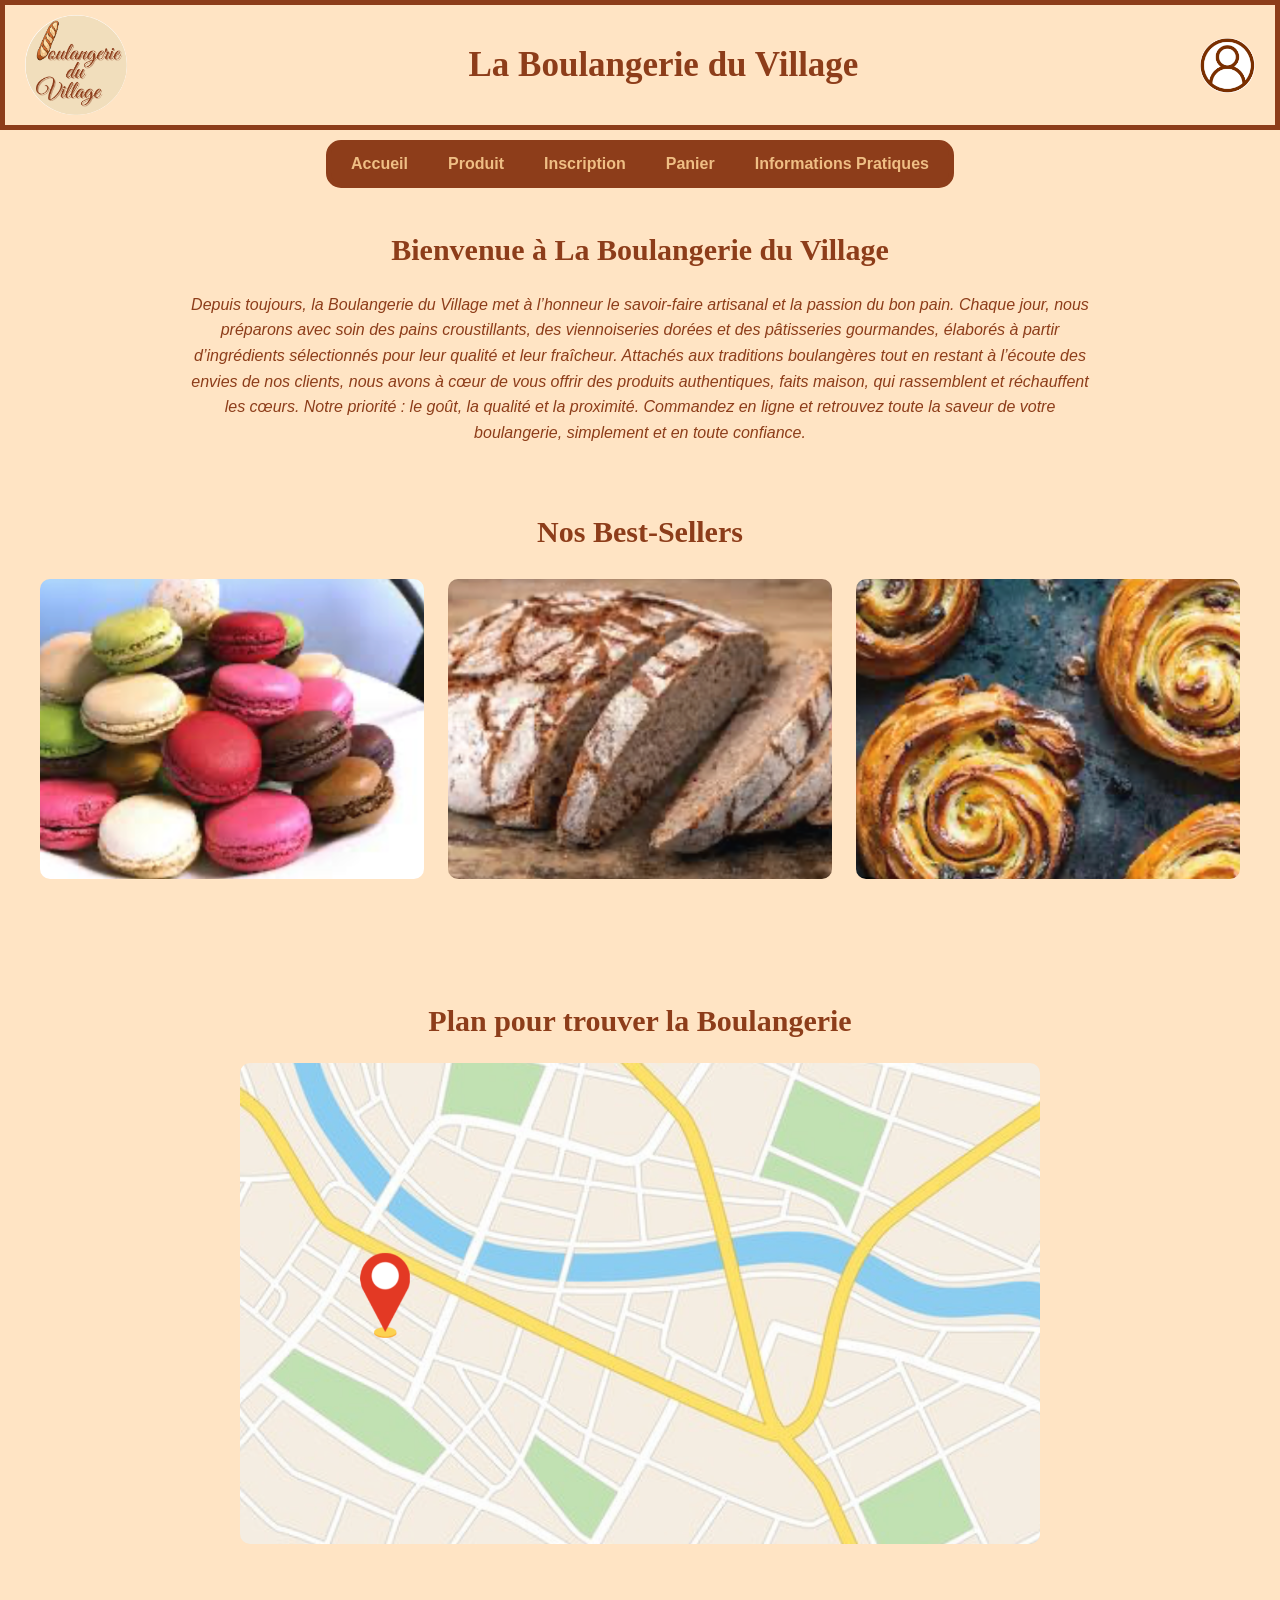
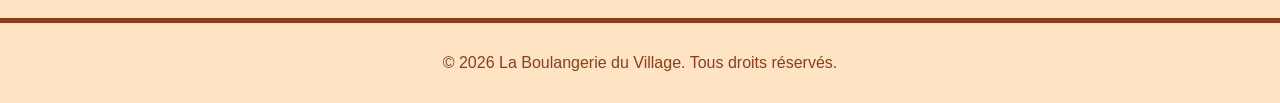
<file: index.html>
<!DOCTYPE html>
<html lang="fr">

<head>
    <title>La Boulangerie du Village</title>
    <meta charset="UTF-8" />
    <meta name="description" content="Site officiel de la Boulangerie du Village : commandez vos pains, viennoiseries et pâtisseries en ligne.">
    <link rel="stylesheet" href="style.css" />
</head>

<body>
    <header>
        <div class="barre-haut">
            <a href="index.html">
                <img src="logo_boulangerie.png" alt="Logo" class="logo">
            </a>
            <h1 class="titre">La Boulangerie du Village</h1>
            <a href="inscription.html">
                <img src="logo-inscription.png" alt="Inscription/Connexion" class="inscription">
            </a>
        </div>

        <nav class="barre-nav">
            <ul>
                <li><a href="index.html">Accueil</a></li>
                <li><a href="page-produit.html">Produit</a></li>
                <li><a href="inscription.html">Inscription</a></li>
                <li><a href="panier.php">Panier</a></li>
                <li><a href="informations-pratiques.html">Informations Pratiques</a></li>
            </ul>
        </nav>
    </header>

    <main>
        <section class="accueil">
            <h2>Bienvenue à La Boulangerie du Village</h2>
            <p class="accroche">
                Depuis toujours, la Boulangerie du Village met à l’honneur le savoir-faire artisanal et la passion du
                bon pain.
                Chaque jour, nous préparons avec soin des pains croustillants, des viennoiseries dorées et des
                pâtisseries gourmandes,
                élaborés à partir d’ingrédients sélectionnés pour leur qualité et leur fraîcheur.
                Attachés aux traditions boulangères tout en restant à l’écoute des envies de nos clients,
                nous avons à cœur de vous offrir des produits authentiques, faits maison, qui rassemblent et réchauffent
                les cœurs.
                Notre priorité : le goût, la qualité et la proximité.
                Commandez en ligne et retrouvez toute la saveur de votre boulangerie, simplement et en toute confiance.
            </p>
        </section>

        <section class="best-sellers">
            <h2>Nos Best-Sellers</h2>
            <div class="best-sellers-images">
                <img src="macaron.png" alt="Macaron">
                <img src="seigle.png" alt="Pain au seigle">
                <img src="pain_raisin.png" alt="Pain au raisin">
            </div>
        </section>

        <section class="plan-acces">
            <h2>Plan pour trouver la Boulangerie</h2>
            <img src="plan.png" alt="Plan pour trouver la Boulangerie">
        </section>
    </main>

    <footer>
        <p>&copy; 2026 La Boulangerie du Village. Tous droits réservés.</p>
    </footer>
</body>

</html>
</file>
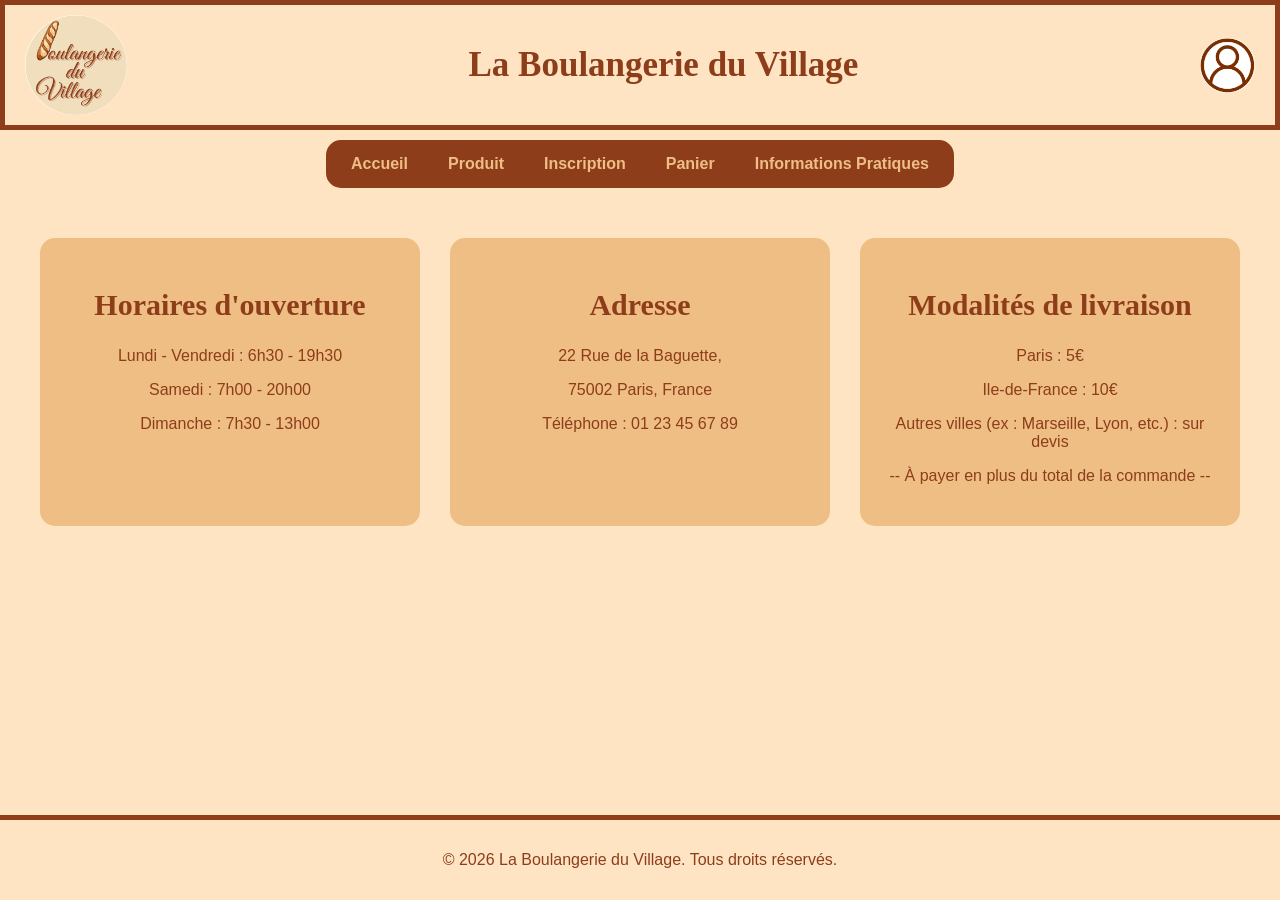
<file: informations-pratiques.html>
<!DOCTYPE html>
<html lang="fr">

<head>
    <title>Informations Pratiques - La Boulangerie du Village</title>
    <meta charset="UTF-8">
    <link rel="stylesheet" href="style.css">
</head>

<body>
    <header>
        <div class="barre-haut">
            <a href="index.html">
                <img src="logo_boulangerie.png" alt="Logo" class="logo">
            </a>
            <h1 class="titre">La Boulangerie du Village</h1>
            <a href="inscription.html">
                <img src="logo-inscription.png" alt="Inscription/Connexion" class="inscription">
            </a>
        </div>

        <nav class="barre-nav">
            <ul>
                <li><a href="index.html">Accueil</a></li>
                <li><a href="page-produit.html">Produit</a></li>
                <li><a href="inscription.html">Inscription</a></li>
                <li><a href="panier.php">Panier</a></li>
                <li><a href="informations-pratiques.html">Informations Pratiques</a></li>
            </ul>
        </nav>
    </header>

    <main>
        <section class="info-container">
            <div class="informations">
                <h2>Horaires d'ouverture</h2>
                <p>Lundi - Vendredi : 6h30 - 19h30</p>
                <p>Samedi : 7h00 - 20h00</p>
                <p>Dimanche : 7h30 - 13h00</p>
            </div>

            <div class="informations">
                <h2>Adresse</h2>
                <p>22 Rue de la Baguette,</p>
                <p>75002 Paris, France</p>
                <p>Téléphone : 01 23 45 67 89</p>
            </div>

            <div class="informations">
                <h2>Modalités de livraison</h2>
                <p>Paris : 5€</p>
                <p>Ile-de-France : 10€</p>
                <p>Autres villes (ex : Marseille, Lyon, etc.) : sur devis</p>
                <p>-- À payer en plus du total de la commande --</p>
            </div>
        </section>
    </main>

    <footer>
        <p>&copy; 2026 La Boulangerie du Village. Tous droits réservés.</p>
    </footer>
</body>

</html>
</file>
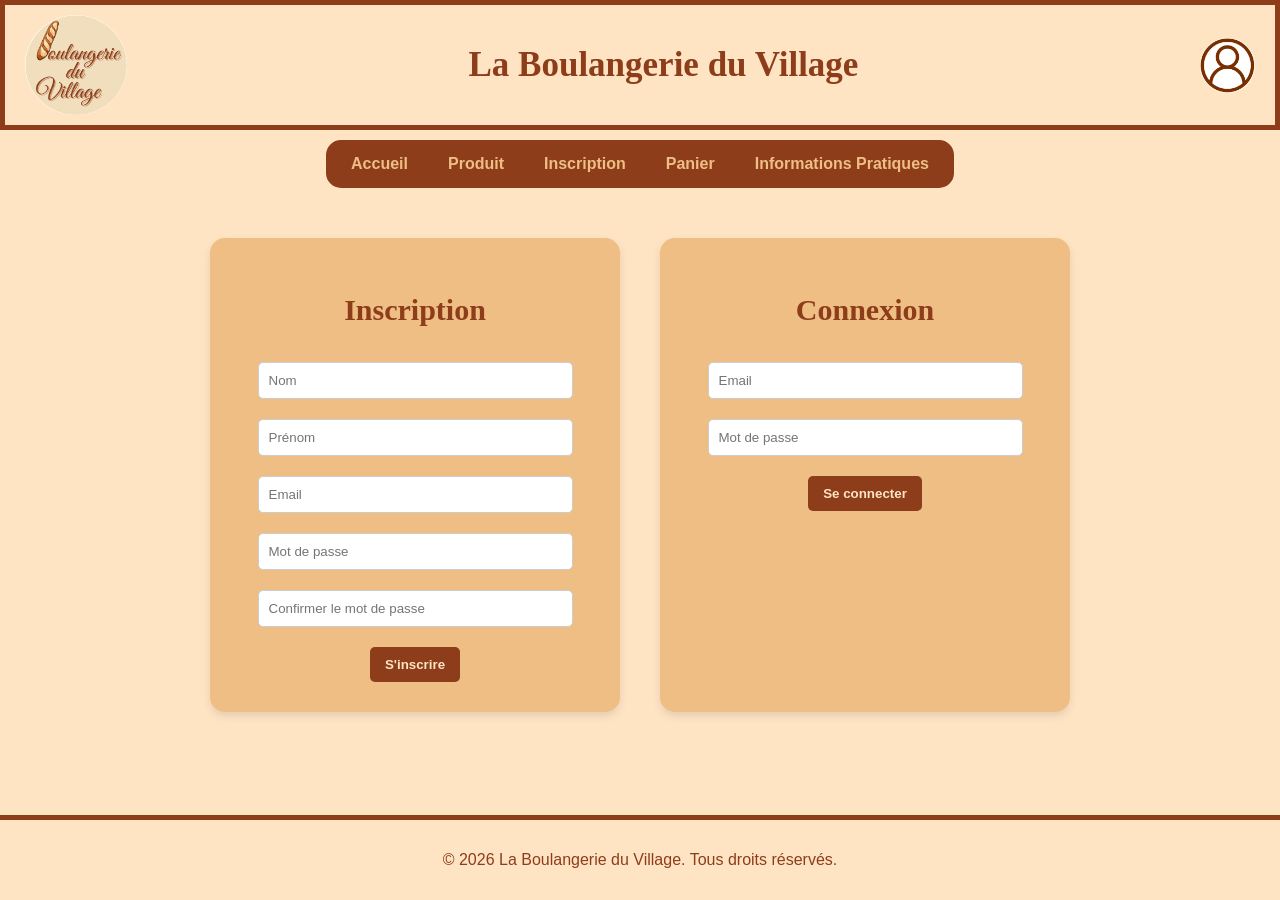
<file: inscription.html>
<!DOCTYPE html>
<html lang="fr">

<head>
    <title>Inscription / Connexion - La Boulangerie du Village</title>
    <meta charset="UTF-8">
    <link rel="stylesheet" href="style.css">
</head>

<body>
    <header>
        <div class="barre-haut">
            <a href="index.html">
                <img src="logo_boulangerie.png" alt="Logo" class="logo">
            </a>
            <h1 class="titre">La Boulangerie du Village</h1>
            <a href="inscription.html">
                <img src="logo-inscription.png" alt="Inscription/Connexion" class="inscription">
            </a>
        </div>

        <nav class="barre-nav">
            <ul>
                <li><a href="index.html">Accueil</a></li>
                <li><a href="page-produit.html">Produit</a></li>
                <li><a href="inscription.html">Inscription</a></li>
                <li><a href="panier.php">Panier</a></li>
                <li><a href="informations-pratiques.html">Informations Pratiques</a></li>
            </ul>
        </nav>
    </header>

    <main>
        <section class="auth-container">
            <div class="authentification">
                <h2>Inscription</h2>
                <form action="inscription.php" method="post">
                    <input type="text" name="nom" placeholder="Nom" required>
                    <input type="text" name="prenom" placeholder="Prénom" required>
                    <input type="email" name="email" placeholder="Email" required>
                    <input type="password" name="mot_de_passe" placeholder="Mot de passe" required>
                    <input type="password" name="confirmation_mdp" placeholder="Confirmer le mot de passe" required>
                    <button type="submit">S'inscrire</button>
                </form>
            </div>

            <div class="authentification">
                <h2>Connexion</h2>
                <form action="connexion.php" method="post">
                    <input type="email" name="email" placeholder="Email" required>
                    <input type="password" name="mot_de_passe" placeholder="Mot de passe" required>
                    <button type="submit">Se connecter</button>
                </form>
            </div>
        </section>
        
    </main>

    <footer>
        <p>&copy; 2026 La Boulangerie du Village. Tous droits réservés.</p>
    </footer>
</body>

</html>
</file>
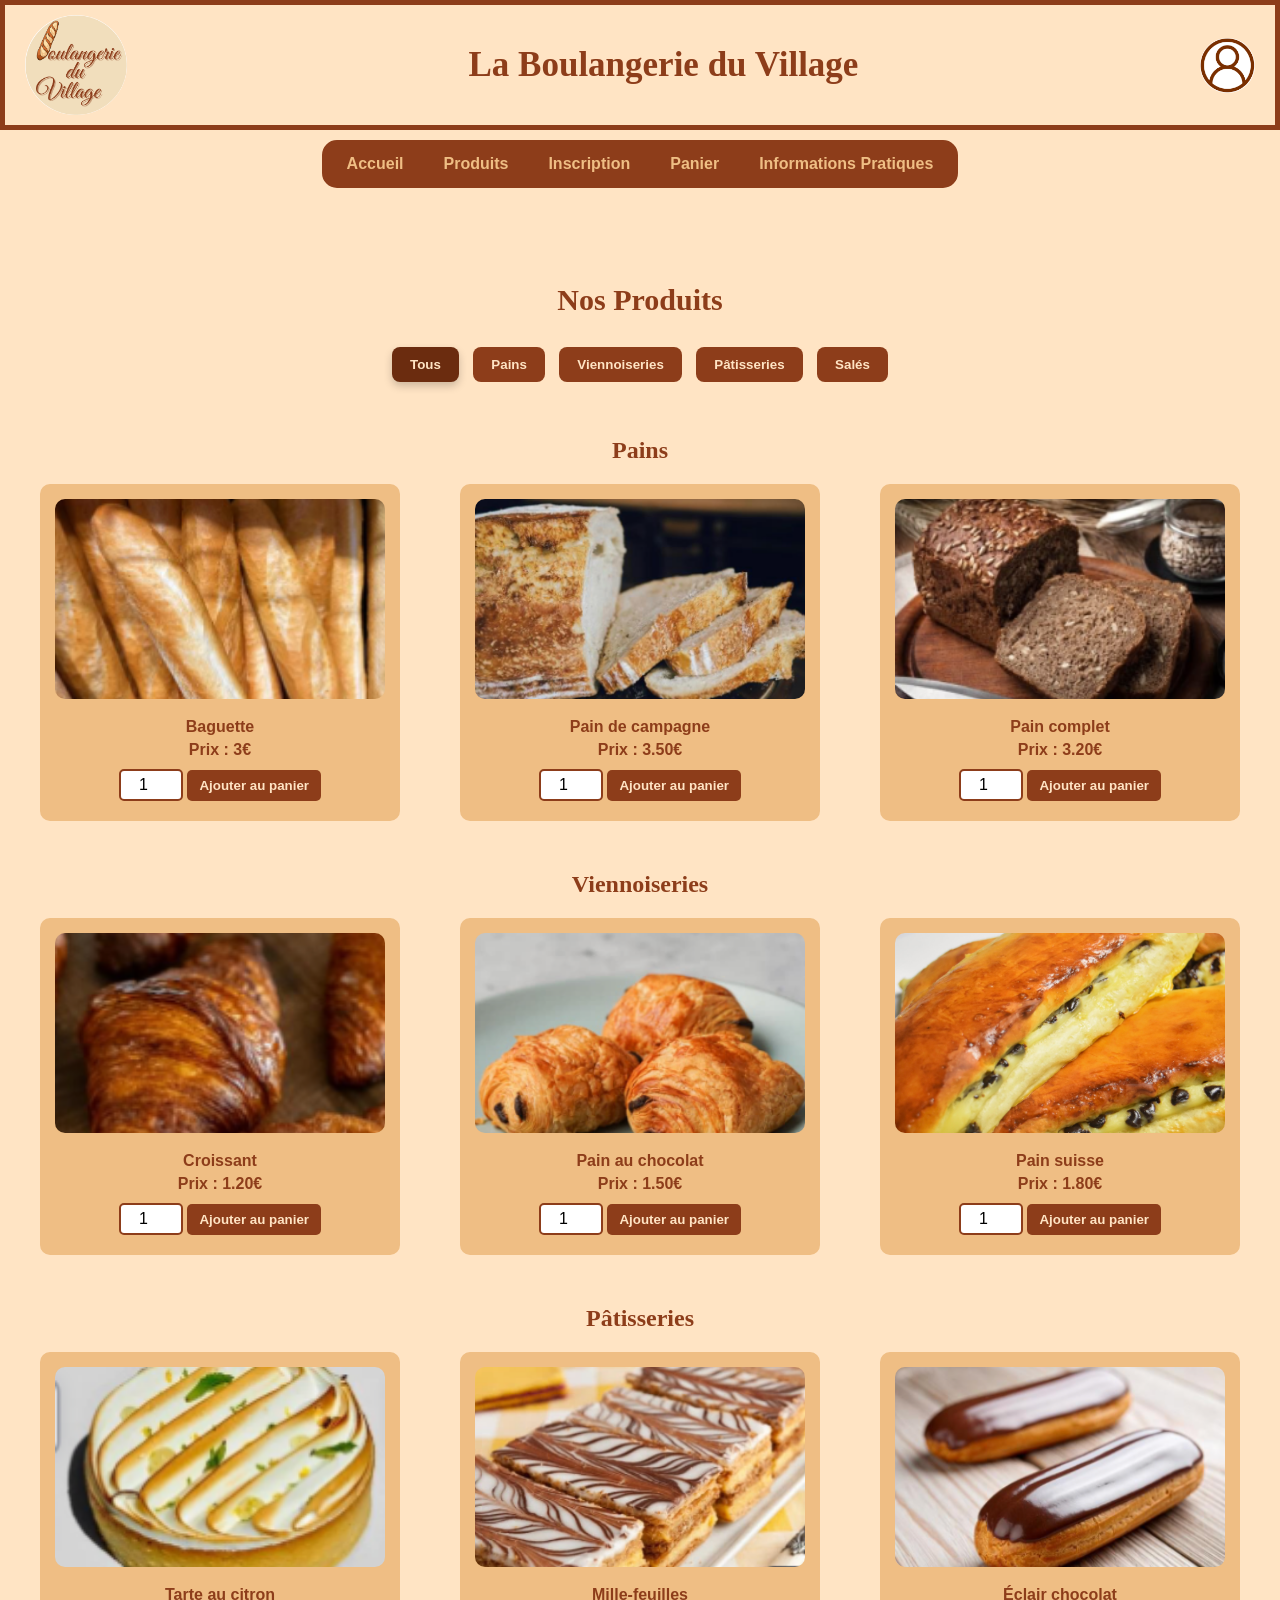
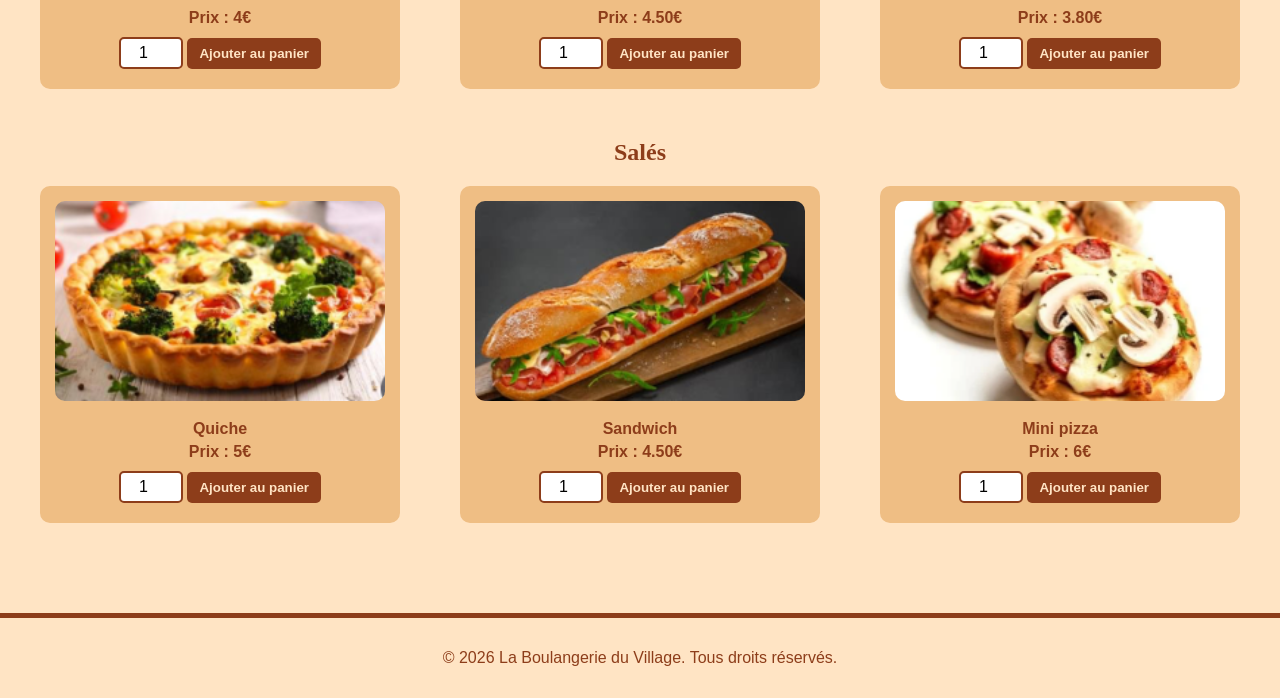
<file: page-produit.html>
<!DOCTYPE html>
<html lang="fr">

<head>
    <meta charset="UTF-8">
    <title>Produits - La Boulangerie du Village</title>
    <link rel="stylesheet" href="style.css">
    <script src="filter.js" defer></script>
</head>

<body>

    <header>
        <div class="barre-haut">
            <a href="index.html">
                <img src="logo_boulangerie.png" alt="Logo" class="logo">
            </a>
            <h1 class="titre">La Boulangerie du Village</h1>
            <a href="inscription.html">
                <img src="logo-inscription.png" alt="Connexion" class="inscription">
            </a>
        </div>

        <nav class="barre-nav">
            <ul>
                <li><a href="index.html">Accueil</a></li>
                <li><a href="page-produit.html">Produits</a></li>
                <li><a href="inscription.html">Inscription</a></li>
                <li><a href="panier.php">Panier</a></li>
                <li><a href="informations-pratiques.html">Informations Pratiques</a></li>
            </ul>
        </nav>
    </header>

    <main>
        <section class="produits-section">
            <h2>Nos Produits</h2>

            <div class="filtres">
                <button onclick="filtrer('tous', event)" class="actif">Tous</button>
                <button onclick="filtrer('pain', event)">Pains</button>
                <button onclick="filtrer('viennoiserie', event)">Viennoiseries</button>
                <button onclick="filtrer('patisserie', event)">Pâtisseries</button>
                <button onclick="filtrer('sale', event)">Salés</button>
            </div>

            <h3 class="categorie-titre">Pains</h3>
            <div class="produits-container">

                <div class="produit pain">
                    <img src="baguette.png" alt="Baguette">
                    <p>Baguette</p>
                    <p>Prix : 3€</p>

                    <form action="ajouter_panier.php" method="post">
                        <input type="hidden" name="id_produit" value="1">
                        <input type="number" name="quantite" value="1" min="1">
                        <button type="submit">Ajouter au panier</button>
                    </form>
                </div>

                <div class="produit pain">
                    <img src="pain_de_campagne.png" alt="Pain de campagne">
                    <p>Pain de campagne</p>
                    <p>Prix : 3.50€</p>

                    <form action="ajouter_panier.php" method="post">
                        <input type="hidden" name="id_produit" value="2">
                        <input type="number" name="quantite" value="1" min="1">
                        <button type="submit">Ajouter au panier</button>
                    </form>
                </div>

                <div class="produit pain">
                    <img src="pain_complet.png" alt="Pain complet">
                    <p>Pain complet</p>
                    <p>Prix : 3.20€</p>

                    <form action="ajouter_panier.php" method="post">
                        <input type="hidden" name="id_produit" value="3">
                        <input type="number" name="quantite" value="1" min="1">
                        <button type="submit">Ajouter au panier</button>
                    </form>
                </div>

            </div>

            <h3 class="categorie-titre">Viennoiseries</h3>
            <div class="produits-container">

                <div class="produit viennoiserie">
                    <img src="croissant.png" alt="Croissant">
                    <p>Croissant</p>
                    <p>Prix : 1.20€</p>

                    <form action="ajouter_panier.php" method="post">
                        <input type="hidden" name="id_produit" value="4">
                        <input type="number" name="quantite" value="1" min="1">
                        <button type="submit">Ajouter au panier</button>
                    </form>
                </div>

                <div class="produit viennoiserie">
                    <img src="pain_au_chocolat.png" alt="Pain au chocolat">
                    <p>Pain au chocolat</p>
                    <p>Prix : 1.50€</p>

                    <form action="ajouter_panier.php" method="post">
                        <input type="hidden" name="id_produit" value="5">
                        <input type="number" name="quantite" value="1" min="1">
                        <button type="submit">Ajouter au panier</button>
                    </form>
                </div>

                <div class="produit viennoiserie">
                    <img src="pain_suisse.png" alt="Pain suisse">
                    <p>Pain suisse</p>
                    <p>Prix : 1.80€</p>

                    <form action="ajouter_panier.php" method="post">
                        <input type="hidden" name="id_produit" value="6">
                        <input type="number" name="quantite" value="1" min="1">
                        <button type="submit">Ajouter au panier</button>
                    </form>
                </div>

            </div>

            <h3 class="categorie-titre">Pâtisseries</h3>
            <div class="produits-container">

                <div class="produit patisserie">
                    <img src="tarte_citron.png" alt="Tarte au citron">
                    <p>Tarte au citron</p>
                    <p>Prix : 4€</p>

                    <form action="ajouter_panier.php" method="post">
                        <input type="hidden" name="id_produit" value="7">
                        <input type="number" name="quantite" value="1" min="1">
                        <button type="submit">Ajouter au panier</button>
                    </form>
                </div>

                <div class="produit patisserie">
                    <img src="mille_feuilles.png" alt="Mille-feuilles">
                    <p>Mille-feuilles</p>
                    <p>Prix : 4.50€</p>

                    <form action="ajouter_panier.php" method="post">
                        <input type="hidden" name="id_produit" value="8">
                        <input type="number" name="quantite" value="1" min="1">
                        <button type="submit">Ajouter au panier</button>
                    </form>
                </div>

                <div class="produit patisserie">
                    <img src="eclair_chocolat.png" alt="Éclair chocolat">
                    <p>Éclair chocolat</p>
                    <p>Prix : 3.80€</p>

                    <form action="ajouter_panier.php" method="post">
                        <input type="hidden" name="id_produit" value="9">
                        <input type="number" name="quantite" value="1" min="1">
                        <button type="submit">Ajouter au panier</button>
                    </form>
                </div>

            </div>

            <h3 class="categorie-titre">Salés</h3>
            <div class="produits-container">

                <div class="produit sale">
                    <img src="quiche.png" alt="Quiche">
                    <p>Quiche</p>
                    <p>Prix : 5€</p>

                    <form action="ajouter_panier.php" method="post">
                        <input type="hidden" name="id_produit" value="10">
                        <input type="number" name="quantite" value="1" min="1">
                        <button type="submit">Ajouter au panier</button>
                    </form>
                </div>

                <div class="produit sale">
                    <img src="sandwich.png" alt="Sandwich">
                    <p>Sandwich</p>
                    <p>Prix : 4.50€</p>

                    <form action="ajouter_panier.php" method="post">
                        <input type="hidden" name="id_produit" value="11">
                        <input type="number" name="quantite" value="1" min="1">
                        <button type="submit">Ajouter au panier</button>
                    </form>
                </div>

                <div class="produit sale">
                    <img src="mini_pizza.png" alt="Mini pizza">
                    <p>Mini pizza</p>
                    <p>Prix : 6€</p>

                    <form action="ajouter_panier.php" method="post">
                        <input type="hidden" name="id_produit" value="12">
                        <input type="number" name="quantite" value="1" min="1">
                        <button type="submit">Ajouter au panier</button>
                    </form>
                </div>

            </div>

        </section>

    </main>

    <footer>
        <p>&copy; 2026 La Boulangerie du Village. Tous droits réservés.</p>
    </footer>

</body>

</html>
</file>
<file: style.css>
/* GLOBAL */

html, body {
    margin: 0;
    padding: 0;
    height: 100%;
}

body {
    font-family: Arial, Helvetica, sans-serif;
    background-color: bisque;
    display: flex;
    flex-direction: column;
    min-height: 100vh; 
}

.main-content {
    flex: 1; 
}

.logo, .inscription {
    border-radius: 50%;
    background-color: transparent;
    display: block;
    object-fit: cover;
}

/* HEADER */

.barre-haut {
    display: flex;
    align-items: center;
    justify-content: space-between;
    border: 5px solid #8D3D1A;
    padding: 10px 20px;
}

.logo {
    height: 100px;
}

.titre {
    flex: 1;
    text-align: center;
    margin: 0;
    font-size: 35px;
    color: #8D3D1A;
    font-family: 'Pacifico', cursive;
    font-weight: bold;
}

.inscription {
    height: 55px;
}

.barre-nav {
    border: 5px solid #8D3D1A;
    padding: 10px 20px;
    width: fit-content;
    margin: 10px auto 0 auto;
    border-radius: 15px;
    background-color: #8D3D1A;
}

.barre-nav ul {
    list-style: none;
    display: flex;
    justify-content: center;
    gap: 40px;
    margin: 0;
    padding: 0;
}

.barre-nav a {
    text-decoration: none;
    color: #EFBE84;
    font-weight: bold;
}

.barre-nav a:hover {
    color: bisque;
}

/* SECTIONS GENERALES */

section {
    padding: 20px;
    text-align: center;
}

h2 {
    font-family: 'Pacifico', cursive;
    font-weight: bold;
    color: #8D3D1A;
    font-size: 30px;
}

.accroche {
    color: #8D3D1A;
    max-width: 900px;
    margin: auto;
    line-height: 1.6;
    font-style: italic;
}

/* INDEX.HTML */

.best-sellers {
    text-align: center;
    margin: 50px 0 80px 0;
    padding: 0 20px;
}

.best-sellers-images {
    display: flex;
    justify-content: space-between;
    max-width: 1200px;
    margin: 30px auto;
    gap: 20px;
}

.best-sellers-images img {
    width: 32%;
    height: 300px;
    object-fit: cover;
    border-radius: 10px;
}

.plan-acces {
    text-align: center;
    margin: 50px 0;
}

.plan-acces img {
    display: inline-block; 
    width: 70%;
    max-width: 800px;
    border-radius: 10px;
}

/* PAGE-PRODUIT.HTML */

.produits-section {
    text-align: center;
    margin: 50px 0;
}

.produits-container {
    display: flex;
    justify-content: space-between;
    flex-wrap: wrap;
    max-width: 1200px;
    margin: 20px auto;
    gap: 20px;
}

.produit {
    width: 30%;
    background-color: #EFBE84;
    border-radius: 10px;
    padding: 15px;
    box-sizing: border-box;
    text-align: center;
    transition: opacity 0.3s ease, transform 0.3s ease;
}

.produit img {
    width: 100%;
    height: 200px;
    object-fit: cover;
    border-radius: 10px;
    margin-bottom: 10px;
}

.produit p {
    color: #8D3D1A;
    font-weight: bold;
    margin: 5px 0;
}

.produit button {
    background-color: #8D3D1A;
    color: bisque;
    border: none;
    padding: 8px 12px;
    border-radius: 5px;
    cursor: pointer;
    font-weight: bold;
}

.produit button:hover {
    background-color: #6b2c0f;
}

.produit input[type="number"] {
    width: 50px;
    text-align: center;
    font-size: 16px;
    padding: 5px;
    border: 2px solid #8D3D1A;
    border-radius: 5px;
    margin: 5px 0;
}

/* FILTRE PRODUITS */

.filtres {
    margin-bottom: 30px;
    text-align: center;
}

.filtres button {
    background-color: #8D3D1A;
    color: bisque;
    border: none;
    padding: 10px 18px;
    margin: 5px;
    border-radius: 8px;
    cursor: pointer;
    font-weight: bold;
    transition: all 0.3s ease;
}

.filtres button:hover {
    background-color: #6b2c0f;
    transform: scale(1.05);
}

.filtres button.actif {
    background-color: #6b2c0f;
    box-shadow: 0 4px 8px rgba(0,0,0,0.2);
}

.produit.cache {
    display: none;
}

.categorie-titre {
    margin-top: 50px;
    margin-bottom: 15px;
    color: #8D3D1A;
    font-family: 'Pacifico', cursive;
    font-size: 24px;
    text-align: center; 
}

/* INSCRIPTION.HTML */

.auth-container {
    display: flex;
    justify-content: center;
    gap: 40px;
    flex-wrap: wrap;
    max-width: 1200px;
    margin: 50px auto;
    padding: 0 20px;
}

.authentification {
    background-color: #EFBE84;
    border-radius: 15px;
    padding: 30px;
    width: 350px;
    text-align: center;
    box-shadow: 0 4px 8px rgba(0,0,0,0.1);
}

.authentification input {
    width: 90%;
    padding: 10px;
    margin: 10px 0;
    border-radius: 5px;
    border: 1px solid #ccc;
    box-sizing: border-box;
}

.authentification button {
    background-color: #8D3D1A;
    color: bisque;
    border: none;
    padding: 10px 15px;
    border-radius: 5px;
    cursor: pointer;
    font-weight: bold;
    margin-top: 10px;
}

.authentification button:hover {
    background-color: #6b2c0f;
}

/* PANIER.PHP */

.panier-container {
    display: flex;
    justify-content: space-between;
    gap: 40px;
    flex-wrap: wrap;
    max-width: 1200px;
    margin: 50px auto;
    padding: 0 20px;
}

.panier-recap,
.panier-validation {
    flex: 1;
    min-width: 300px;
    background-color: #EFBE84;
    padding: 20px;
    border-radius: 15px;
}

.produit-panier {
    padding: 10px 0;
    border-bottom: 1px solid #8D3D1A;
    color: #8D3D1A;
}

.total {
    font-weight: bold;
    margin-top: 15px;
    color: #8D3D1A;
}

.panier-validation label {
    display: block;
    margin-top: 15px;
    color: #8D3D1A;
    font-weight: bold;
}

.panier-validation input {
    width: 80%;
    padding: 8px;
    margin-top: 5px;
    border-radius: 5px;
    border: 1px solid #ccc;
    box-sizing: border-box;
}

.panier-validation button {
    margin-top: 20px;
    padding: 10px 15px;
    background-color: #8D3D1A;
    color: bisque;
    border: none;
    border-radius: 5px;
    cursor: pointer;
    font-weight: bold;
}

.panier-validation button:hover {
    background-color: #6b2c0f;
}

/* INFORMATIONS-PRATIQUES.HTML */

.info-container {
    display: flex;
    justify-content: space-between;
    gap: 30px;
    flex-wrap: wrap;
    max-width: 1200px;
    margin: 50px auto;
    padding: 0 20px;
}

.informations {
    flex: 1;
    min-width: 280px;
    background-color: #EFBE84;
    padding: 25px;
    border-radius: 15px;
    color: #8D3D1A;
    text-align: center;
}

/* FOOTER */

footer {
    text-align: center;
    padding: 15px;
    border-top: 5px solid #8D3D1A;
    color: #8D3D1A;
    margin-top: auto; 
}

.filtres button.actif {
    background-color: #6b2c0f;
}
</file>
